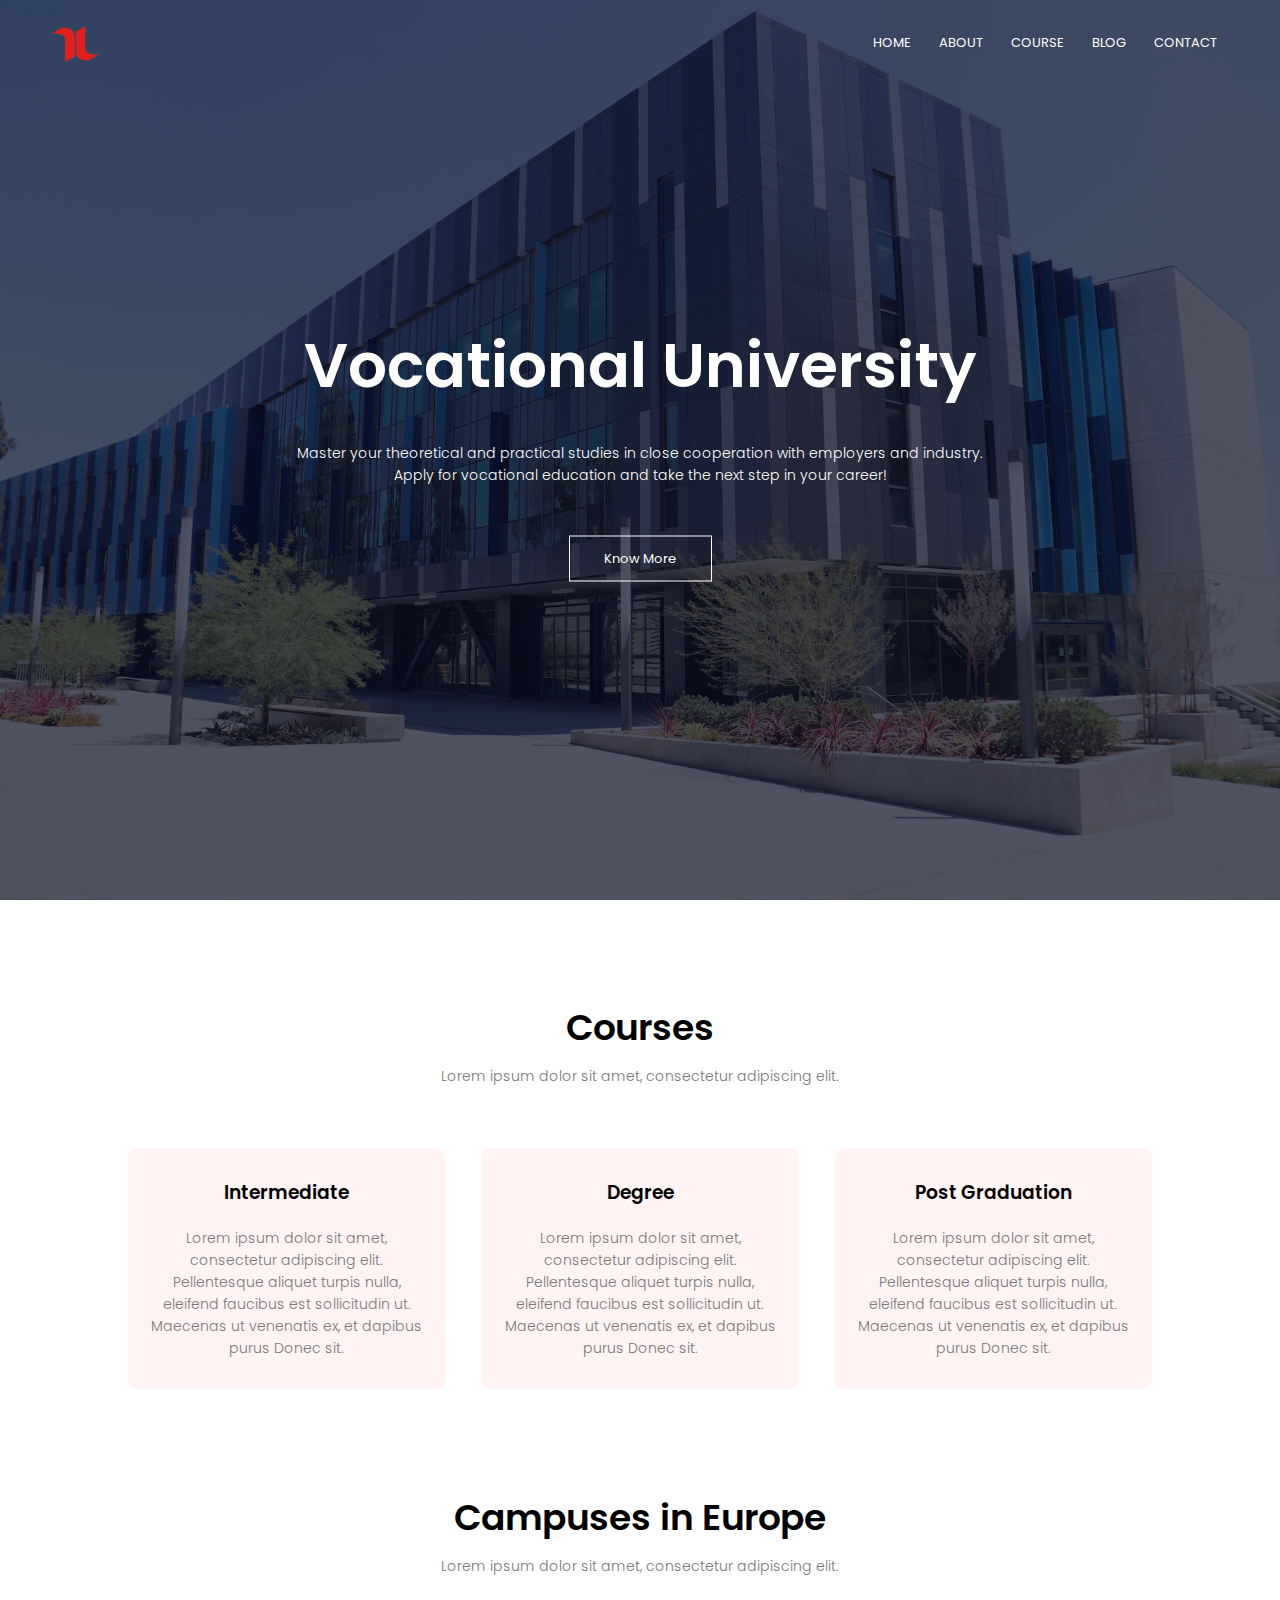
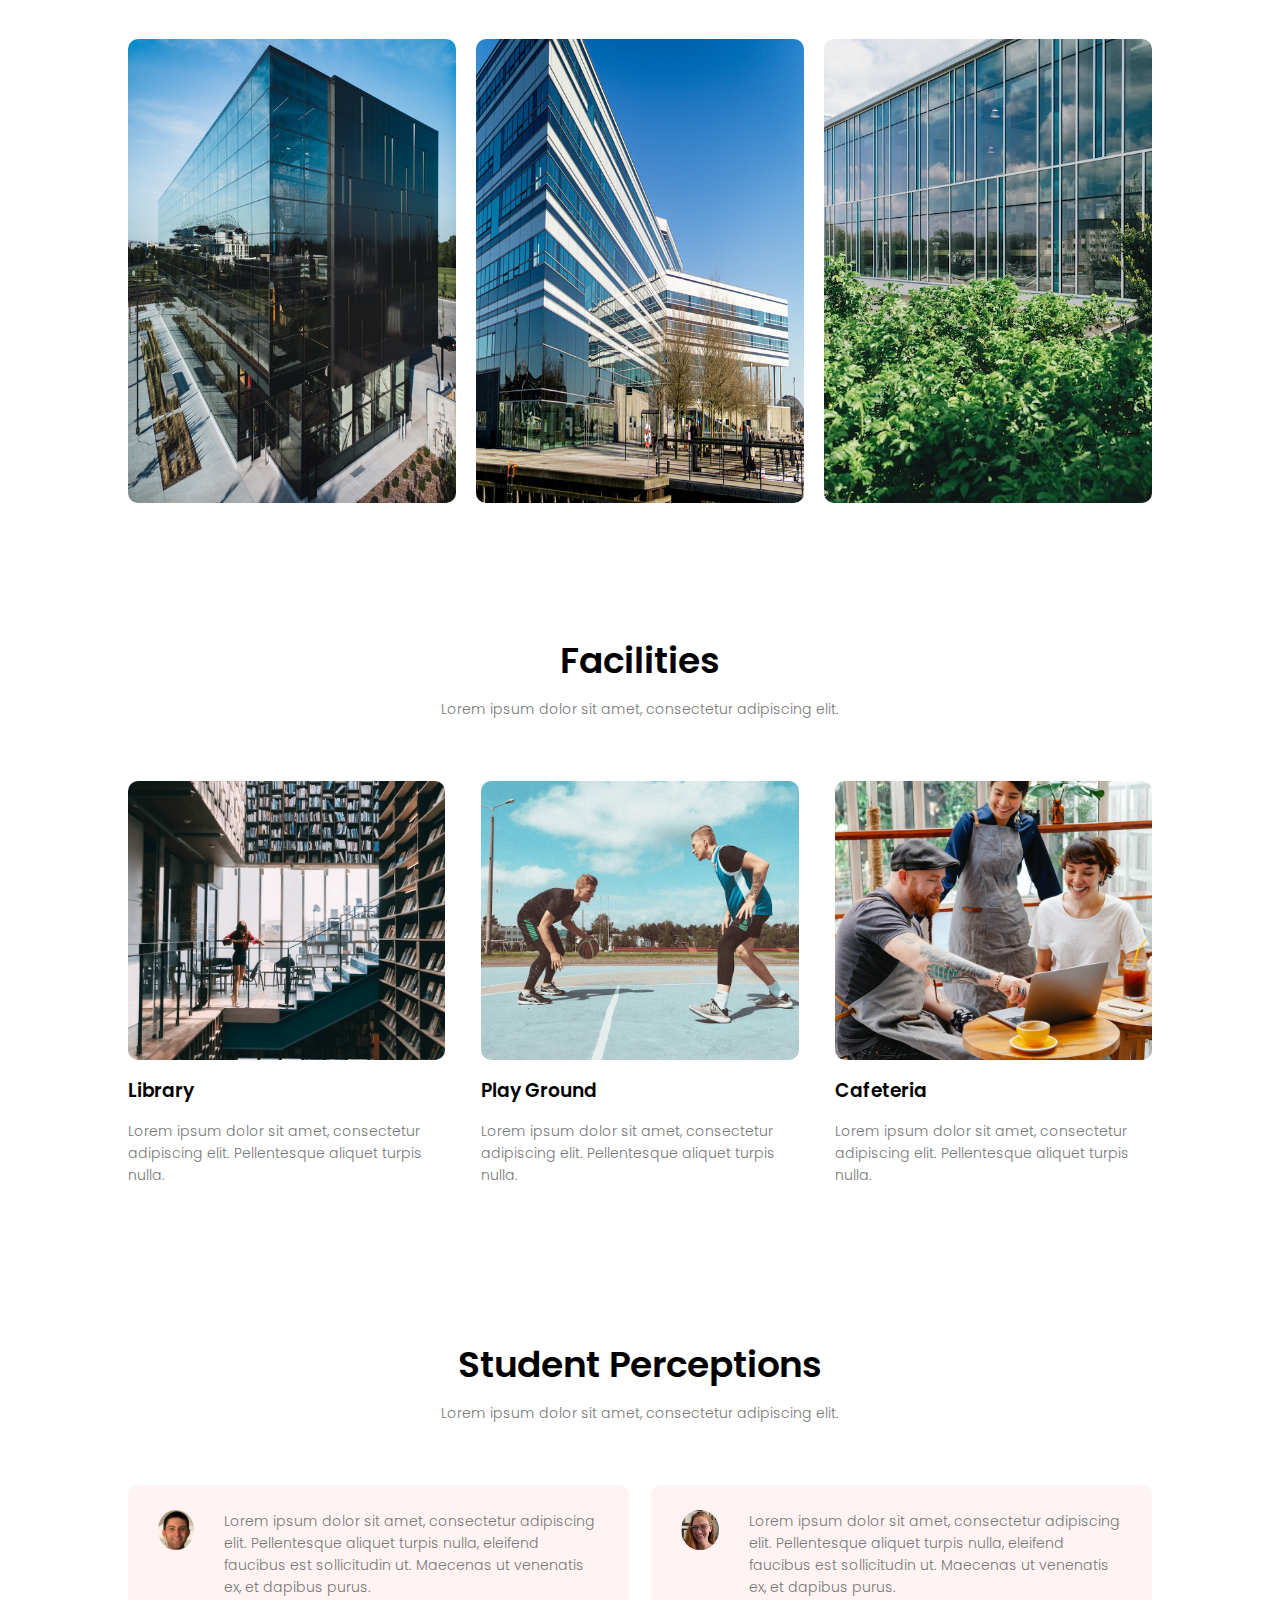
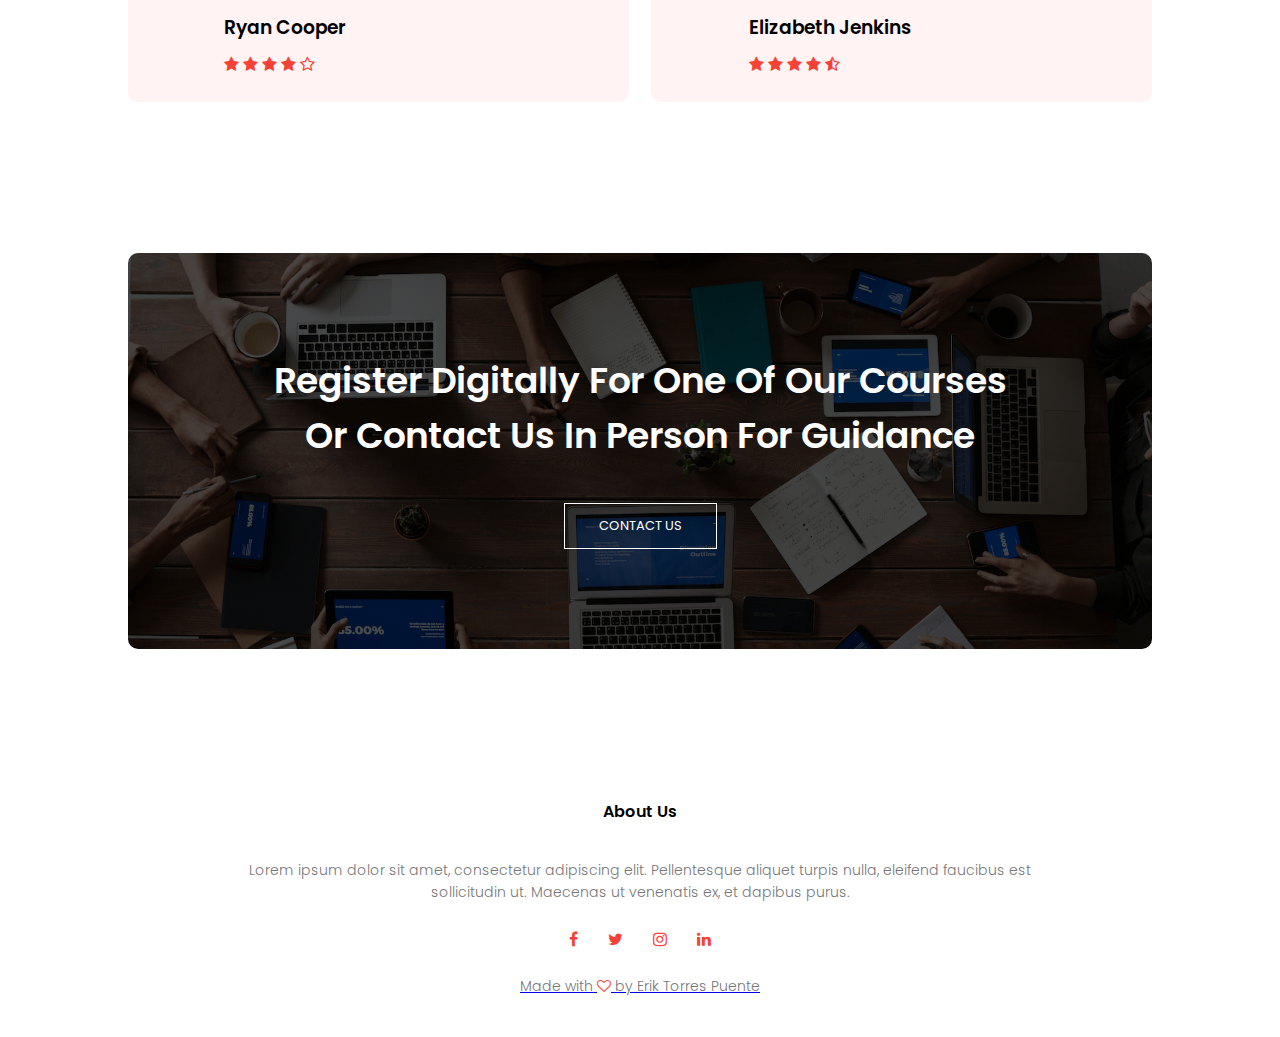
<file: index.html>
<html>
<head>
<meta name="viewport" content="width=device-width, initial-scale=1.0">
<title>Vocational University</title>
<link rel="stylesheet" href="style.css">
<link href="https://fonts.googleapis.com/css?family=Poppins:100,200,300,400,600,700&display=swap" rel="stylesheet">
<link rel="stylesheet" href="https://stackpath.bootstrapcdn.com/font-awesome/4.7.0/css/font-awesome.min.css"> 
</head>
<body>
    <section class="header">
        
        <nav>
            <a href="index.html"><img src="images/University-logo.png"></a>
            <div class="nav-links" id="navLinks">  
                <i class="fa fa-close" onclick="hideMenu()"></i>
                <ul>
                    <li><a href="index.html">HOME</a></li>
                    <li><a href="about.html">ABOUT</a></li>
                    <li><a href="course.html">COURSE</a></li>
                    <li><a href="blog.html">BLOG</a></li>
                    <li><a href="contact.html">CONTACT</a></li>
                </ul>
            </div>
            <i class="fa fa-bars" onclick="showMenu()"></i>
        </nav>
        
        <div class="text-box">
            <h1>Vocational University</h1>
            <p>Master your theoretical and practical studies in close cooperation with employers and industry.<br>Apply for vocational education and take the next step in your career!</p>
            <a href="contact.html" class="hero-btn">Know More</a>
        </div>
    </section>

    <!---------- Course ----------->
    
    <section class="course">
        <h1>Courses</h1>
        <p>Lorem ipsum dolor sit amet, consectetur adipiscing elit.</p>
        <div class="row">
            <div class="course-col">
                <h3>Intermediate</h3>
                <p>Lorem ipsum dolor sit amet, consectetur adipiscing elit. Pellentesque aliquet turpis nulla, eleifend faucibus est sollicitudin ut. Maecenas ut venenatis ex, et dapibus purus Donec sit.</p>
            </div>
            <div class="course-col">
                <h3>Degree</h3>
                <p>Lorem ipsum dolor sit amet, consectetur adipiscing elit. Pellentesque aliquet turpis nulla, eleifend faucibus est sollicitudin ut. Maecenas ut venenatis ex, et dapibus purus Donec sit.</p>
            </div>
            <div class="course-col">
                <h3>Post Graduation</h3>
                <p>Lorem ipsum dolor sit amet, consectetur adipiscing elit. Pellentesque aliquet turpis nulla, eleifend faucibus est sollicitudin ut. Maecenas ut venenatis ex, et dapibus purus Donec sit.</p>
            </div>
        </div>
    </section>
    
<!---------- Campus ---------->
    
    <section class="campus">
        <h1>Campuses in Europe</h1>
        <p>Lorem ipsum dolor sit amet, consectetur adipiscing elit.</p>
            <div class="row">
                <div class="campus-col">
                    <img src="images/Stockholm.png">
                    <div class="layer">
                        <h3>STOCKHOLM</h3>
                    </div>
                </div>
                <div class="campus-col">
                    <img src="images/Amsterdam.png">
                    <div class="layer">
                        <h3>AMSTERDAM</h3>
                    </div>
                </div>
                <div class="campus-col">
                    <img src="images/Berlin.png">
                    <div class="layer">
                        <h3>BERLIN</h3>
                    </div>
                </div>
                
            </div>
    </section>
    
<!---------- Facilities ---------->
    
    <section class="facility">
        <h1>Facilities</h1>
        <p>Lorem ipsum dolor sit amet, consectetur adipiscing elit.</p>
            <div class="row">
                <div class="facility-col">
                    <img src="images/Library.png">
                    <h3>Library</h3>
                    <p>Lorem ipsum dolor sit amet, consectetur adipiscing elit. Pellentesque aliquet turpis nulla.</p>
                </div>
                <div class="facility-col">
                    <img src="images/Playground.png">
                    <h3>Play Ground</h3>
                    <p>Lorem ipsum dolor sit amet, consectetur adipiscing elit. Pellentesque aliquet turpis nulla.</p>
                </div>
                <div class="facility-col">
                    <img src="images/Cafeteria.png">
                    <h3>Cafeteria</h3>
                    <p>Lorem ipsum dolor sit amet, consectetur adipiscing elit. Pellentesque aliquet turpis nulla.</p>
                </div>
            </div>
    </section>
    
    
<!---------- Testimonials ---------->
    
    <section class="testimonials">
        <h1>Student Perceptions</h1>
        <p>Lorem ipsum dolor sit amet, consectetur adipiscing elit.</p>
            <div class="row">
                <div class="testimonial-col">
                    <img src="images/user1.PNG">
                    <div> 
                        <p>Lorem ipsum dolor sit amet, consectetur adipiscing elit. Pellentesque aliquet turpis nulla, eleifend faucibus est sollicitudin ut. Maecenas ut venenatis ex, et dapibus purus.</p>
                        <h3>Ryan Cooper</h3>
                        <i class="fa fa-star"></i>
                        <i class="fa fa-star"></i>
                        <i class="fa fa-star"></i>
                        <i class="fa fa-star"></i>
                        <i class="fa fa-star-o"></i>
                    </div>
                </div>
                <div class="testimonial-col">
                    <img src="images/user2.PNG">
                    <div>
                        <p>Lorem ipsum dolor sit amet, consectetur adipiscing elit. Pellentesque aliquet turpis nulla, eleifend faucibus est sollicitudin ut. Maecenas ut venenatis ex, et dapibus purus.</p>
                        <h3>Elizabeth Jenkins</h3>
                        <i class="fa fa-star"></i>
                        <i class="fa fa-star"></i>
                        <i class="fa fa-star"></i>
                        <i class="fa fa-star"></i>
                        <i class="fa fa-star-half-o"></i>
                    </div>
                </div>
                
            </div>
    </section>
    
<!------ Call To Action ------>

<section class="cta">
    
       <h1>Register Digitally For One Of Our Courses<br>Or Contact Us In Person For Guidance</h1>
        <a href="https://en.wikipedia.org/wiki/Vocational_university" class="hero-btn">CONTACT US</a>
    
</section>    
 
<!-------- Footer ---------->

<section class="footer">
        <h4>About Us</h4>
        <p>Lorem ipsum dolor sit amet, consectetur adipiscing elit. Pellentesque aliquet turpis nulla, eleifend faucibus est<br>sollicitudin ut. Maecenas ut venenatis ex, et dapibus purus.</p>
        <div class="icons">
            <a href="https://en.wikipedia.org/wiki/Vocational_university"><i class="fa fa-facebook"></i></a>
            <a href="https://en.wikipedia.org/wiki/Vocational_university"><i class="fa fa-twitter"></i></a>
            <a href="https://en.wikipedia.org/wiki/Vocational_university"><i class="fa fa-instagram"></i></a>
            <a href="https://en.wikipedia.org/wiki/Vocational_university"><i class="fa fa-linkedin"></i></a>
            
        </div>
        <a href="https://en.wikipedia.org/wiki/Vocational_university" class="footer-link"><p>Made with <i class="fa fa-heart-o"></i> by Erik Torres Puente</p></a>
</section>  

<script src="javascript.js"></script>
</body>
</html>
</file>
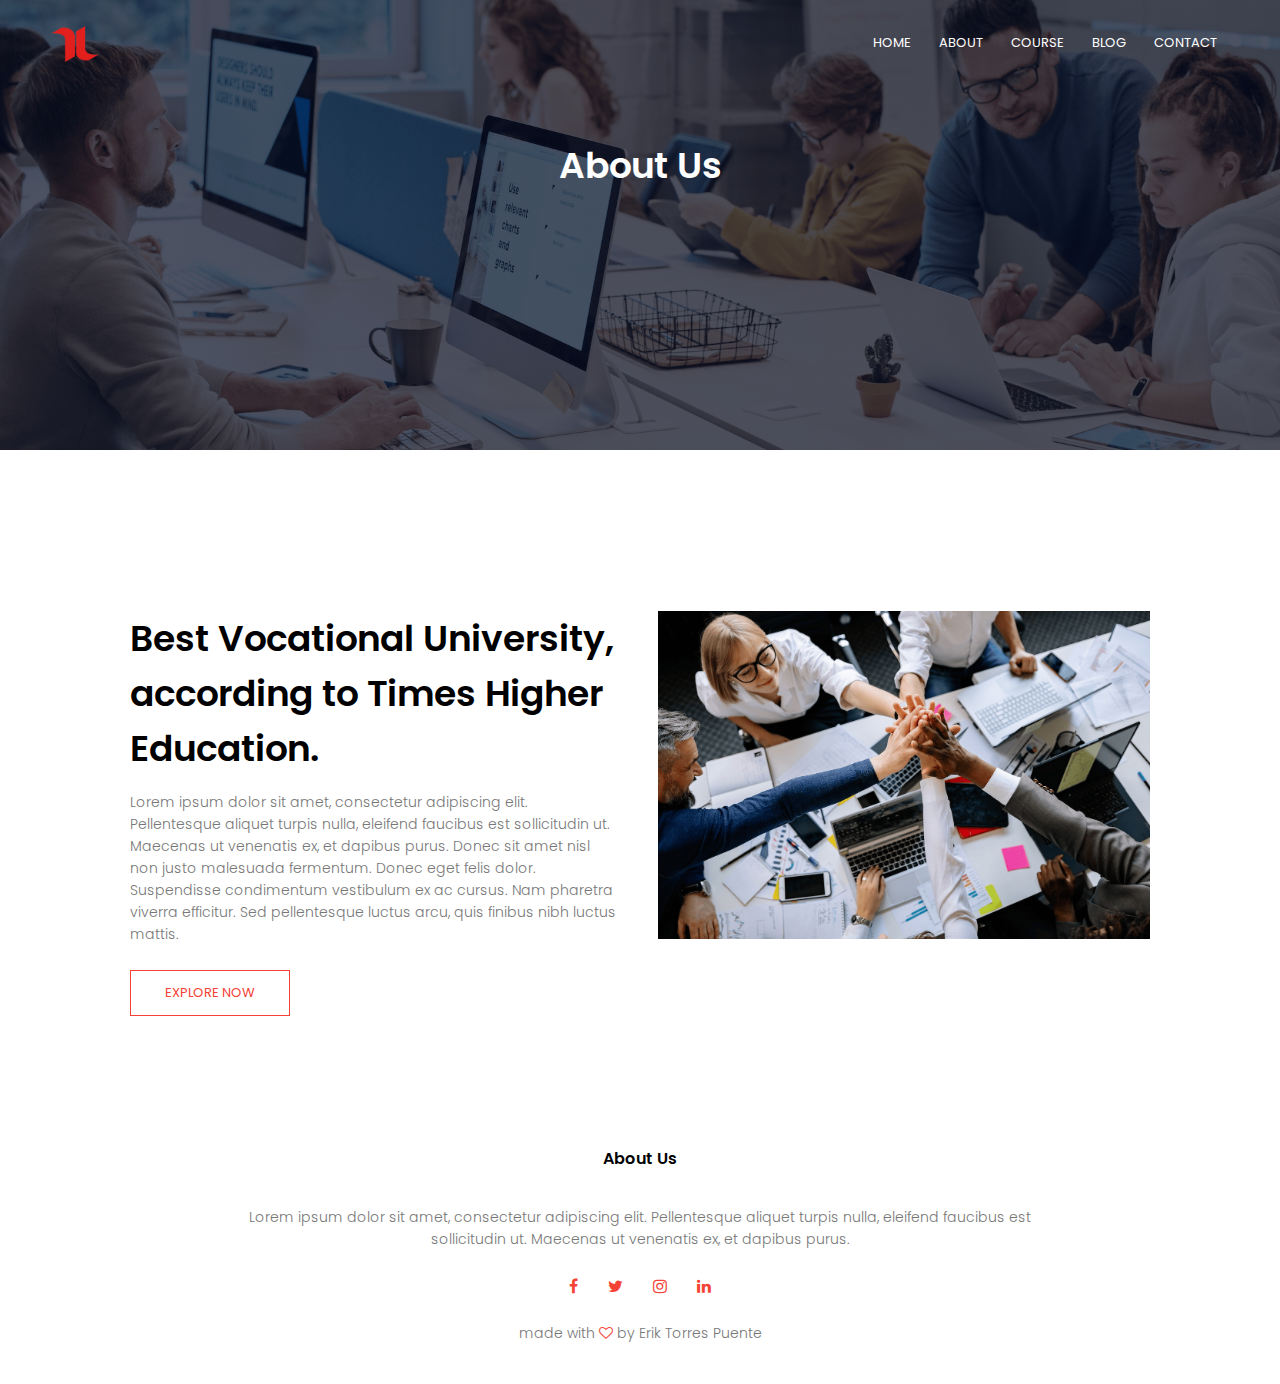
<file: about.html>
<html>
<head>
<meta name="viewport" content="width=device-width, initial-scale=1.0">
<title>Vocational University</title>
<link rel="stylesheet" href="style.css">
<link href="https://fonts.googleapis.com/css?family=Poppins:100,200,300,400,600,700&display=swap" rel="stylesheet">
<link rel="stylesheet" href="https://stackpath.bootstrapcdn.com/font-awesome/4.7.0/css/font-awesome.min.css"> 
</head>
<body>
    <section class="sub-header">
        <nav>
            <a href="index.html"><img src="images/University-logo.png"></a>
            <div class="nav-links" id="navLinks">  
                <i class="fa fa-close" onclick="hideMenu()"></i>
                <ul>
                    <li><a href="index.html">HOME</a></li>
                    <li><a href="about.html">ABOUT</a></li>
                    <li><a href="course.html">COURSE</a></li>
                    <li><a href="blog.html">BLOG</a></li>
                    <li><a href="contact.html">CONTACT</a></li>
                </ul>
            </div>
            <i class="fa fa-bars" onclick="showMenu()"></i>
        </nav>   
            <h1>About Us</h1>
    </section>
    
    
<!------- About us content -------->
    
<section class="about-us">
    <div class="row">
        <div class="about-col">
            <h1>Best Vocational University, according to Times Higher Education.</h1>     
            <p>Lorem ipsum dolor sit amet, consectetur adipiscing elit. Pellentesque aliquet turpis nulla, eleifend faucibus est sollicitudin ut. Maecenas ut venenatis ex, et dapibus purus. Donec sit amet nisl non justo malesuada fermentum. Donec eget felis dolor. Suspendisse condimentum vestibulum ex ac cursus. Nam pharetra viverra efficitur. Sed pellentesque luctus arcu, quis finibus nibh luctus mattis.</p>
            <a href="https://en.wikipedia.org/wiki/Vocational_university" class="hero-btn red-btn">EXPLORE NOW</a>
        </div>
        <div class="about-col">
            <img src="images/About-content.png">
        </div>
    </div>    
</section>
    
<!-------- Footer ---------->

<section class="footer">
        <h4>About Us</h4>
        <p>Lorem ipsum dolor sit amet, consectetur adipiscing elit. Pellentesque aliquet turpis nulla, eleifend faucibus est<br>sollicitudin ut. Maecenas ut venenatis ex, et dapibus purus.</p>
        <div class="icons">
            <i class="fa fa-facebook"></i>
            <i class="fa fa-twitter"></i>
            <i class="fa fa-instagram"></i>
            <i class="fa fa-linkedin"></i>
        </div>
        <p>made with <i class="fa fa-heart-o"></i> by Erik Torres Puente</p>
</section>    

<script src="javascript.js"></script>
</body>
</html>
</file>
<file: style.css>
*{
    margin: 0;
    padding: 0;
    font-family: 'Poppins', sans-serif;
}
.header{
    min-height: 100vh;
    width: 100%;
    background-image: linear-gradient(rgba(4,9,30,0.7),rgba(4,9,30,0.7)),url(images/Vocational-University.png);
    background-position: center;
    background-size: cover;
    position: relative;
    overflow: hidden;
}

nav{
    display: flex;
    padding: 1.5% 4%;
    justify-content: space-between;
    align-items: center;
}
nav img{
    width: 50px;
}
.nav-links{
    flex: 1;
    text-align: right;
}
.nav-links ul li{
    list-style: none;
    display: inline-block;
    padding: 8px 12px;
    position: relative;
}
.nav-links ul li a{
    color: #fff;
    text-decoration: none;
    font-size: 13px;
}
.nav-links ul li::after{
    content: '';
    width: 0%;
    height: 2px;
    background: #f44336;
    display: block;
    margin: auto;
    transition: .5s;    
}
.nav-links ul li:hover::after{
    width: 100%;
}
nav .fa{
    display: none;
}

.text-box{
    width: 90%;
    color: #fff;
    position: absolute;
    top: 50%;
    left: 50%;
    transform: translate(-50%, -50%);
    text-align: center;
}
.text-box h1{
    font-size: 62px;
}
.text-box p{
    margin: 20px 0 40px;
    font-size: 14px;
    color: #fff;
}
.hero-btn {
    display: inline-block;
    text-decoration: none;
    color: #fff;
    border: 1px solid #fff;
    padding: 12px 34px;
    font-size: 13px;
    background: transparent;
    position: relative;
    cursor: pointer;
    transition: 1s;
}

.hero-btn:hover{
    border: 1px solid #f44336;
    background: #f44336;
}


@media(max-width: 700px)
{
   .nav-links ul li
    {
        display: block;
    }
    .nav-links
    {
        position: fixed;
        background: #f44336;
        height: 100vh;
        width: 200px;
        top: 0;
        right: -200px;
        text-align: left;
        z-index: 2;
        transition: 0.5s;
    }
    .nav-links ul{
        padding: 30px;
    }
    nav .fa{
        display: block;
        color: #fff;
        margin: 10px;
        font-size: 22px;
        cursor: pointer; 
    }
    .text-box h1{
        font-size: 20px;
    }
}


/*---------- course --------*/

.course{
    width: 80%;
    margin: auto;
    text-align: center;
    padding-top: 100px;
}
h1{
    font-size: 36px;
    font-weight: 600;
}
p{
    color: #777;
    font-size: 14px;
    font-weight: 300;
    line-height: 22px;
    padding: 10px;
}
.row{
    margin-top: 5%;
    display: flex;
    justify-content: space-between;  
}
  
.course-col{
    flex-basis: 31%;
    background: #fff3f3;
    border-radius: 10px;
    margin-bottom: 5%;
    padding: 20px 12px;
    box-sizing: border-box;
    transition: .5s;
}
h3{
    text-align: center;
    font-weight: 600;
    margin: 10px 0;
}
.course-col:hover{
    box-shadow: 0 0 20px 0px rgba(0, 0, 0, 0.2);
}

@media (max-width:700px){
    .row{
        flex-direction: column;
    }
} 

/*---------------- campus ----------------*/

.campus{
    width: 80%;
    margin: auto;
    text-align: center;
    padding-top: 50px;
}
.campus-col{
    flex-basis: 32%;
    border-radius: 10px;
    margin-bottom: 30px;
    position: relative;
    overflow: hidden;
}
.campus-col img{
    width: 100%;
}

.layer{
    background: transparent;
    height: 100%;
    width: 100%;
    top: 0;
    left: 0;
    position: absolute;
    transition: .5s;
}
.layer:hover{
    background: rgba(226, 0, 0, 0.7);
}
.layer h3{
    width: 100%;
    font-weight: 500;
    color: #fff;
    font-size: 26px;
    bottom: 0;
    left: 50%;
    transform: translateX(-50%);
    position: absolute;
    opacity: 0;
    transition: .5s;
}
.layer:hover h3{
    bottom: 49%;
    opacity: 1;
}

/*-------------- Facilities ----------------*/

.facility{
    width: 80%;
    margin: auto;
    text-align: center;
    padding-top: 100px;
}
.facility-col{
    flex-basis: 31%;
    border-radius: 10px;
    margin-bottom: 5%;
    text-align: left;
}
.facility-col img{
    width: 100%;
    border-radius: 10px;
}
.facility-col p{
    padding: 0;
}
.facility-col h3{
    margin-top: 16px;
    margin-bottom: 15px;
    text-align: left;
}

/*---------------- testimonials ------------------*/

.testimonials{
    width: 80%;
    margin: auto;
    padding-top: 100px;
    text-align: center;
}

.testimonial-col{
    flex-basis: 44%;
    border-radius: 10px;
    margin-bottom: 5%;
    text-align: left;
    background: #fff3f3;
    padding: 25px;
    cursor: pointer;
    display: flex;
}
.testimonial-col img{
    height: 40px;
    margin-left: 5px;
    margin-right: 30px;
    border-radius: 50%;
}
.testimonial-col p{
    padding: 0;
}
.testimonial-col h3{
    margin-top: 15px;
    text-align: left;
}
.testimonial-col .fa{
    color: #f44336;
}

@media(max-width:700px){
    .testimonial-col img{
        margin-left: 0px;
        margin-right: 15px;
    }
}

/*-------- Call To Action ----------*/


.cta{
    margin: 100px auto;
    width: 80%;
    background-image: linear-gradient(rgba(0,0,0,0.7),rgba(0,0,0,0.7)),url(images/banner.png);
    background-position: center;
    background-size: cover;
    border-radius: 10px;
    text-align: center;
    padding: 100px 0;
}
.cta h1{
    color: #fff;
    margin-bottom: 40px; 
    padding: 0; 
}

@media(max-width:700px){
    .cta h1{
        font-size: 24px;
    }
}

/*--------------Footer---------------*/

.footer{
    width: 100%;
    text-align: center;
    padding: 30px 0;
}
.footer h4{
    margin-bottom: 25px;
    margin-top: 20px;
    font-weight: 600;
}

.icons .fa{
    color: #f44336;
    margin: 0 13px;
    cursor: pointer;
    padding: 18px 0;
}
.fa-heart-o{
    color: #f44336;
}

/*--------------- About Us Page --------------*/


.sub-header{
    height: 50vh;
    width: 100%;
    background-image: linear-gradient(rgba(4,9,30,0.7),rgba(4,9,30,0.7)),url(images/About.png);
    background-position: center;
    background-size: cover;
    text-align: center;
    color: #fff;
}
.sub-header h1{
    margin-top: 50px;
}
.about-us{
    width: 80%;
    margin: auto;
    padding-top: 80px;
    padding-bottom: 50px;
}

.about-col{
    flex-basis: 48%;
    padding: 30px 2px;
}
.about-col h1{
    padding-top: 0;
}
.about-col p{
    padding: 15px 0 25px;
}

.hero-btn.red-btn{
    border: 1px solid #f44336;
    background: transparent;
    color: #f44336;
}
.hero-btn.red-btn:hover{
    border: 1px solid #f44336;
    background: #f44336;
    color: #fff;
}
.hero-btn.red-btn::after{
    background: #f44336;
}
.hero-btn.red-btn::before{
    background: #f44336;
}
.content-image{
    flex-basis: 50%;
}
.about-col img{
    width: 100%;
}
</file>
